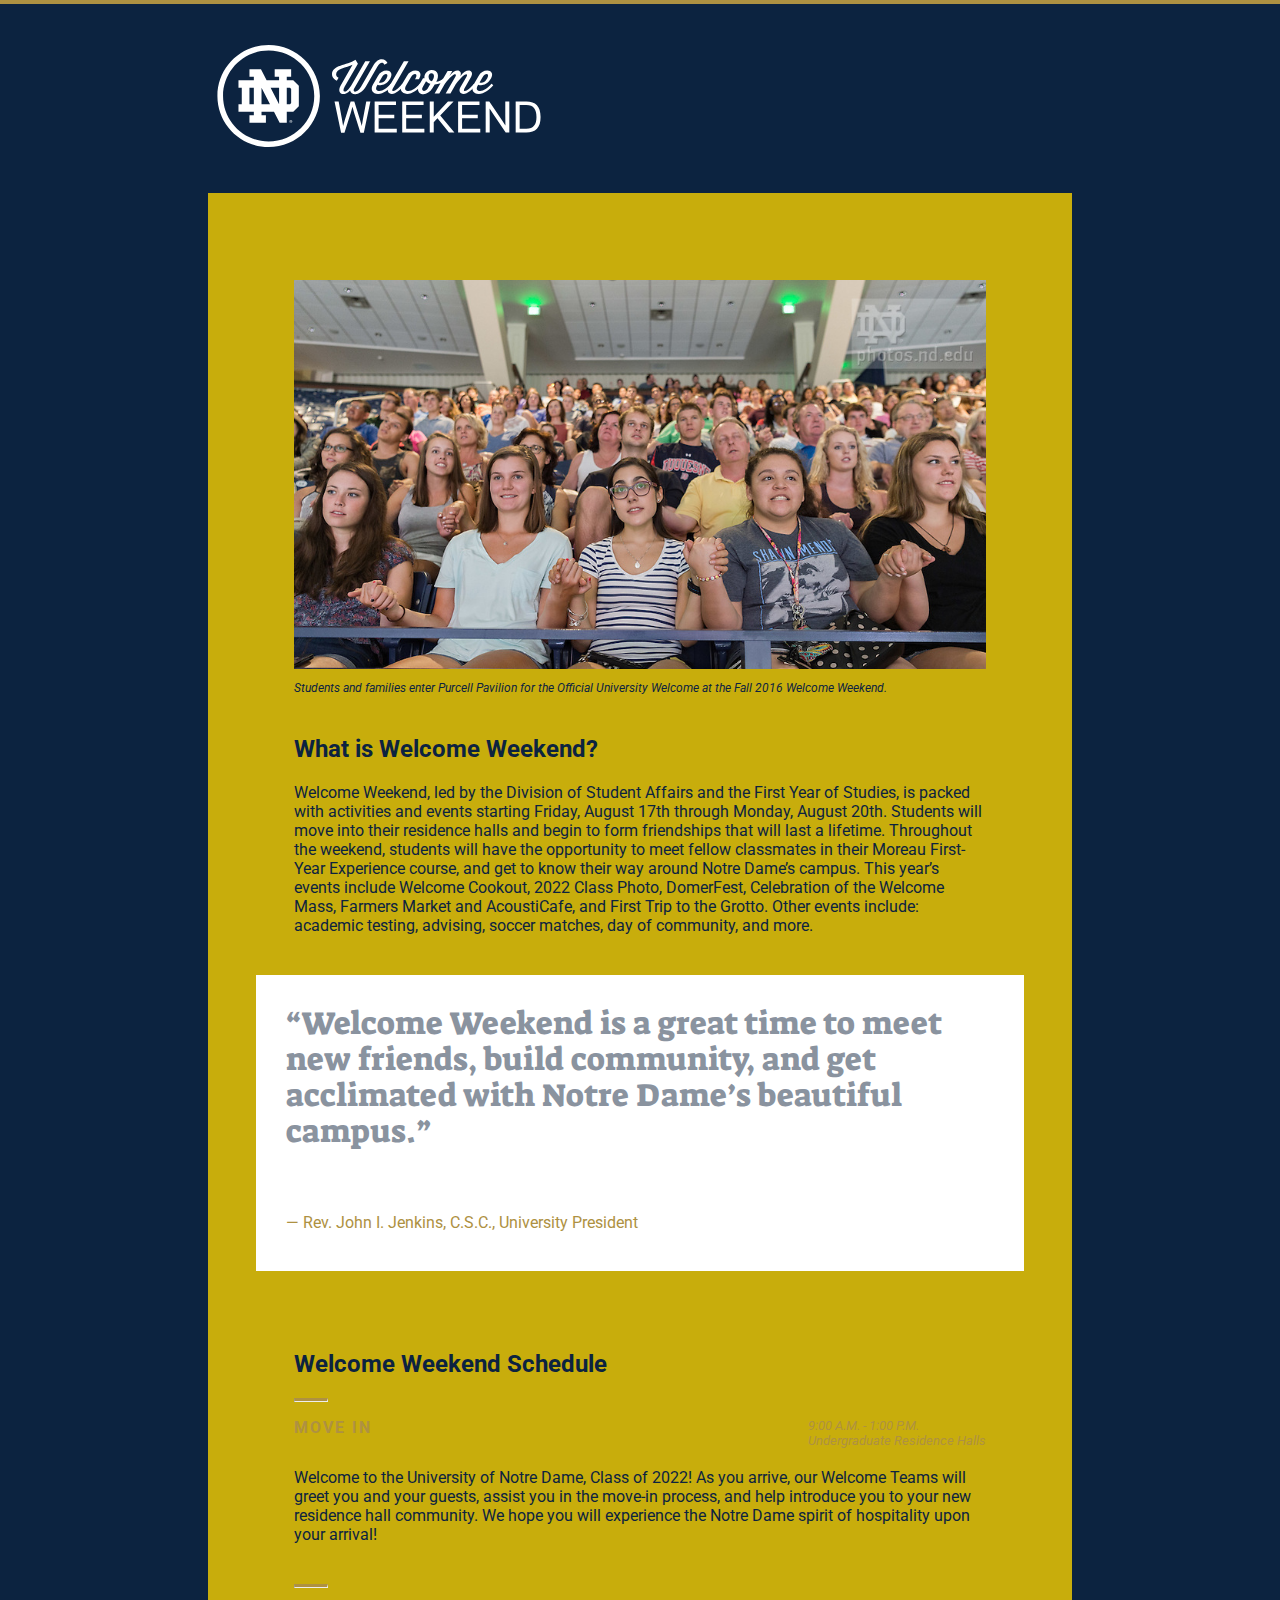
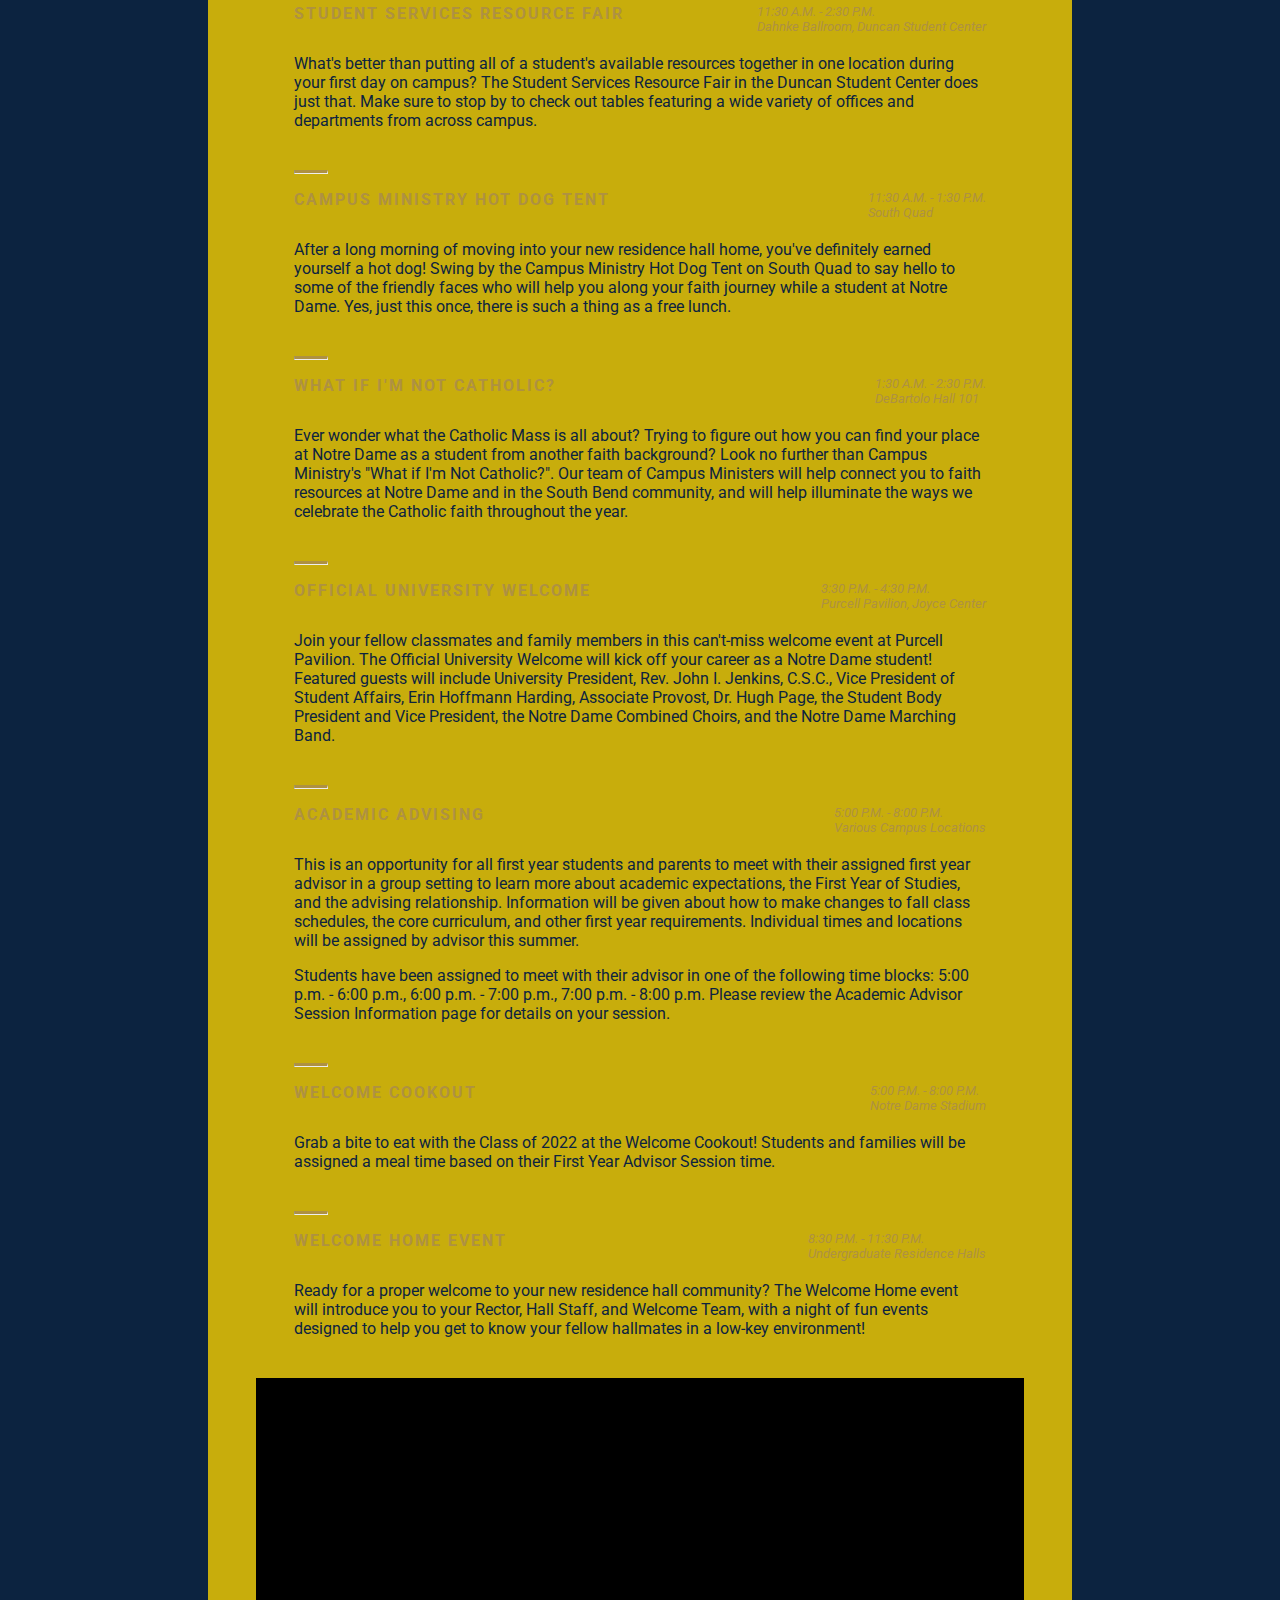
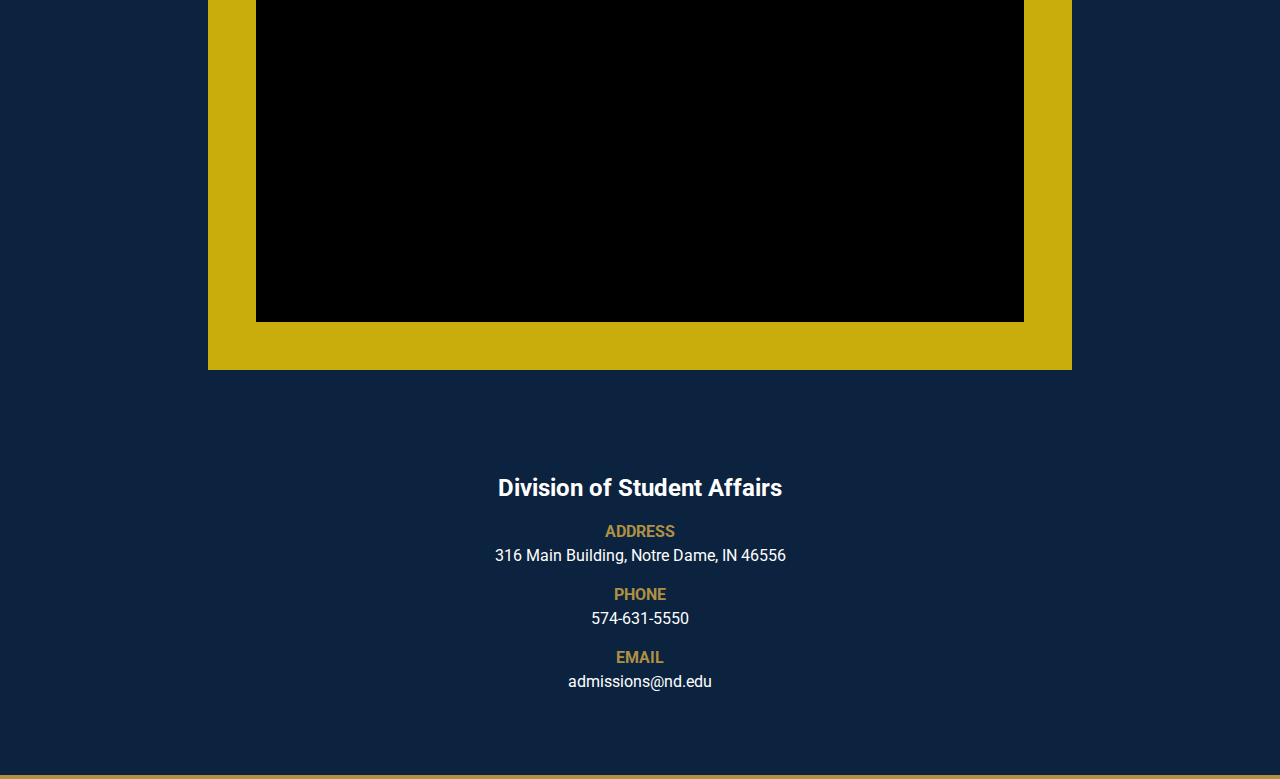
<file: ex4_student_file/index.html>
<!Doctype html>
<html lang="en">

<head>
  <meta charset='UTF-8' />
<!--	meta is secondary info never seen by user important for back end--->
  <meta name='viewport' content='width=device-width, initial-scale=1.0, maximum-scale=1.0' />
  <title>Welcome Weekend 2019</title>
  <link href="https://fonts.googleapis.com/css?family=Roboto|Suez+One" rel="stylesheet">
  <link rel="stylesheet" href="css/new-styles.css">
</head>

<body>
  <header class="site-header">
    <div class="site-title">
      <img id="ww-logo" alt="welcome weekend logo" src="assets/nd_welcome_weekend_logo-white.svg">
    </div>
  </header>
  <section class="page">
    <main>
      <section class="spacing">
        <figure>
          <img alt="welcome weekend photo 2016" src="assets/8-19-16-Welcome-Weekend-34.jpg">
<!--			figcaption is directly correlated with the image-->
          <figcaption>Students and families enter Purcell Pavilion for the Official University Welcome at the Fall 2016 Welcome Weekend.</figcaption>
        </figure>
        <div class="welcome-one">
          <h2>What is Welcome Weekend?</h2>
          <p>Welcome Weekend, led by the Division of Student Affairs and the First Year of Studies, is packed with activities and events starting Friday, August 17th through Monday, August 20th. Students will move into their residence halls and begin
            to form friendships that will last a lifetime. Throughout the weekend, students will have the opportunity to meet fellow classmates in their Moreau First-Year Experience course, and get to know their way around Notre Dame’s campus. This
            year’s events include Welcome Cookout, 2022 Class Photo, DomerFest, Celebration of the Welcome Mass, Farmers Market and AcoustiCafe, and First Trip to the Grotto. Other events include: academic testing, advising, soccer matches, day of
            community, and more.</p>
        </div>
      </section>
      <section class="quote">
<!--		  eyecatching quote- offers built-in cite tag for who said it-->
        <blockquote>“Welcome Weekend is a great time to meet new friends, build community, and get acclimated with Notre Dame’s beautiful campus.”<cite>— Rev. John I. Jenkins, C.S.C., University President</cite></blockquote>
      </section>
      <section class="schedule spacing">
        <h2>Welcome Weekend Schedule</h2>
        <div class="activity a-1">
          <hr> 
<!--			rule tag = visual line-->
          <div class="info">
            <h4>Move In</h4>
            <h5>9:00 A.M. - 1:00 P.M.<br />
              Undergraduate Residence Halls</h5>
          </div>
          <div class="write-up">
            <p>Welcome to the University of Notre Dame, Class of 2022! As you arrive, our Welcome Teams will greet you and your guests, assist you in the move-in process, and help introduce you to your new residence hall community. We hope you will
              experience the Notre Dame spirit of hospitality upon your arrival!</p>
          </div>
        </div>
        <div class="activity a-2">
          <hr>
          <div class="info">
            <h4>Student Services Resource Fair</h4>
            <h5>11:30 A.M. - 2:30 P.M.<br />
              Dahnke Ballroom, Duncan Student Center</h5>
          </div>
          <div class="write-up">
            <p>What's better than putting all of a student's available resources together in one location during your first day on campus? The Student Services Resource Fair in the Duncan Student Center does just that. Make sure to stop by to check
              out tables featuring a wide variety of offices and departments from across campus.</p>
          </div>
        </div>
        <div class="activity a-3">
          <hr>
          <div class="info">
            <h4>Campus Ministry Hot Dog Tent</h4>
            <h5>11:30 A.M. - 1:30 P.M.<br />
              South Quad</h5>
          </div>
          <p>After a long morning of moving into your new residence hall home, you've definitely earned yourself a hot dog! Swing by the Campus Ministry Hot Dog Tent on South Quad to say hello to some of the friendly faces who will help you along
            your faith journey while a student at Notre Dame. Yes, just this once, there is such a thing as a free lunch.</p>
        </div>
        <div class="activity a-4">
          <hr>
          <div class="info">
            <h4>What if I'm Not Catholic?</h4>
            <h5>1:30 A.M. - 2:30 P.M.<br />
              DeBartolo Hall 101</h5>
          </div>
          <p>Ever wonder what the Catholic Mass is all about? Trying to figure out how you can find your place at Notre Dame as a student from another faith background? Look no further than Campus Ministry's "What if I'm Not Catholic?". Our team of
            Campus Ministers will help connect you to faith resources at Notre Dame and in the South Bend community, and will help illuminate the ways we celebrate the Catholic faith throughout the year.</p>
        </div>
        <div class="activity a-5">
          <hr>
          <div class="info">
            <h4>Official University Welcome</h4>
            <h5>3:30 P.M. - 4:30 P.M.<br />
              Purcell Pavilion, Joyce Center</h5>
          </div>
          <p>Join your fellow classmates and family members in this can't-miss welcome event at Purcell Pavilion. The Official University Welcome will kick off your career as a Notre Dame student! Featured guests will include University President,
            Rev. John I. Jenkins, C.S.C., Vice President of Student Affairs, Erin Hoffmann Harding, Associate Provost, Dr. Hugh Page, the Student Body President and Vice President, the Notre Dame Combined Choirs, and the Notre Dame Marching Band.</p>
        </div>
        <div class="activity a-6">
          <hr>
          <div class="info">
            <h4>Academic Advising</h4>
            <h5>5:00 P.M. - 8:00 P.M.<br />
              Various Campus Locations</h5>
          </div>
          <p>This is an opportunity for all first year students and parents to meet with their assigned first year advisor in a group setting to learn more about academic expectations, the First Year of Studies, and the advising relationship.
            Information will be given about how to make changes to fall class schedules, the core curriculum, and other first year requirements. Individual times and locations will be assigned by advisor this summer.</p>
          <p>Students have been assigned to meet with their advisor in one of the following time blocks: 5:00 p.m. - 6:00 p.m., 6:00 p.m. - 7:00 p.m., 7:00 p.m. - 8:00 p.m. Please review the Academic Advisor Session Information page for details on
            your session.</p>
        </div>
        <div class="activity a-7">
          <hr>
          <div class="info">
            <h4>Welcome Cookout</h4>
            <h5>5:00 P.M. - 8:00 P.M.<br />
              Notre Dame Stadium</h5>
          </div>
          <p>Grab a bite to eat with the Class of 2022 at the Welcome Cookout! Students and families will be assigned a meal time based on their First Year Advisor Session time.</p>
        </div>
        <div class="activity a-8">
          <hr>
          <div class="info">
            <h4>Welcome Home Event</h4>
            <h5>8:30 P.M. - 11:30 P.M.<br />
              Undergraduate Residence Halls</h5>
          </div>
          <p>Ready for a proper welcome to your new residence hall community? The Welcome Home event will introduce you to your Rector, Hall Staff, and Welcome Team, with a night of fun events designed to help you get to know your fellow hallmates in
            a low-key environment!</p>
        </div>
      </section>
      <section class="video">
<!--		  pull content/ embed content to see locked code from someone else "constructing a window in your code"-->
        <iframe width="560" height="315" src="https://www.youtube.com/embed/qiSNRkHvlPU" frameborder="0" allow="autoplay; encrypted-media" allowfullscreen></iframe>
      </section>
    </main>
  </section>
  <footer>
    <div class="footer-info">
      <h2>Division of Student Affairs</h2>
      <dl class="flexboxy">
<!--		  use in footers for contact information-->
        <div class="footer1">
          <dt>Address</dt>
          <dd>316 Main Building, Notre Dame, IN 46556</dd>
        </div>

        <div class="footer2">
			<!--		  use in footers for contact information-->
          <dt>Phone</dt>
          <dd>574-631-5550</dd>
        </div>
        <div class="footer3">
<!--			describer-->
          <dt>email</dt> 
			<!--			description-->
          <dd>admissions@nd.edu</dd>
        </div>
      </dl>
    </div>
  </footer>
</body>


</html>
</file>
<file: ex4_student_file/css/new-styles.css>
* {
    margin: 0px;
    padding: 0px;
}

body {
    background-color: #0c2340;
    margin: 0px;
    padding: 0px;
    font-family: 'Roboto', sans-serif;
    color: #0c2340;
}


.page {
    display: flex;
    flex-wrap: wrap;
    margin: 0 auto;
}

h2 {
    margin: 2.5rem 0rem 1.25rem 0rem;
}

/*****************/
/**** Header *****/
/*****************/

header {
    position: relative;
}

.site-header {
    background-color: #0c2340;
    width: 100%;
    border-top: .25rem solid #ae9142;
    border-bottom: .3125rem solid #0c2340;
}

.site-title img {
    width: 50%;
    margin: 0 auto;
    display: block;
}

.site-title {
    margin: 2rem;
}

/*****************/
/**** Main *****/
/*****************/

main {
    background-color: rgba(226, 192, 5, 0.88);
}

.spacing {
    padding: 5% 5% 0 5%;
}

/* Welcome Section */

figure {
    margin: 0;
}

figure img {
    width: 100%;
    margin-bottom: .5rem;
}

figcaption {
    font-size: .75rem;
    font-style: italic;
}

/* Quote Section */

blockquote {
    font-family: 'Suez One', serif;
    font-size: 1.35rem;
    line-height: 1.5rem;
    padding: 4.875rem 1.875rem;
    margin: 2.5rem auto 0 auto;
    background-color: rgba(174, 145, 66, 0.05);
    color: #8a939f;
}

cite {
    font-family: 'Roboto', sans-serif;
    font-size: 1rem;
    font-style: normal;
    color: #ae9142;
    /*  30/16  */
    margin-top: 3.5rem;
    display: block;
}

/* Schedule Section */

.info {
    color: #ae9142;
}

.info h4 {
    font-size: 1rem;
    margin: 0 0 1rem 0;
    line-height: 1.25;
    text-transform: uppercase;
    letter-spacing: .125rem
}

.info h5 {
    font-weight: 400;
    font-style: italic;
    margin: 0;
    margin-bottom: 1.25rem;
}

.activity {
    margin-bottom: 2.5rem;
}

.a-6 p:first-of-type {
  margin-bottom:1rem;
}

hr {
    border-top: .2rem solid #ae9142;
    width: 2rem;
    margin-left: 0;
    margin-bottom: 1rem;
}

/* Video Section */

.video {
    background-color: #000;
}

.video iframe {
    height: 60vh;
}

iframe {
    width: 100%;
    margin: 0;
}

/*****************/
/**** Footer *****/
/*****************/

footer {
    border-bottom: .25rem solid #ae9142;
    width: 100%;
}

footer .footer-info {
    color: #fff;
    width: 80%;
    text-align: center;
    padding: 5%;
    margin: 0 auto;
}

footer dt {
    color: #ae9142;
    text-transform: uppercase;
    font-weight: 700;
    margin-bottom: .3125rem;
}

footer dd {
    margin: 0 0 1.25rem 0;
}

@media only screen and (min-width: 960px) {
	
	.page {
		width: 960px
	}


/*****************/
/**** Header *****/
/*****************/


.site-title img {
    width: 342px;
    margin-left: 0;
    display: block;
}

.site-title {
	width: 864px; 
    margin: 2rem auto;
}
	
	/*****************/
/**** Main *****/
/*****************/

	main {
		width: 768px;
		padding: 3rem;
		margin: 0 auto;
	}
	/* Quote Section */

blockquote {
  
    font-size: 32px;
    line-height: 36px;
    padding:30px;
    background-color: #fff;

}
	
/* Schedule Section */

	.info {
		display: flex;
		justify-content: space-between;
	}
}

/***********************************/
/**** Various Style Reminders *****/
/*********************************/

/*
This section is just something I tend to create to help me remember what the proper font-family values and color codes are for my project. It has no purpose other than being a repository for items that I use over and over throughout a single website.


Roboto
font-family: 'Roboto', sans-serif;

Suez One
font-family: 'Suez One', serif;

COLORS

Blue: 		#0C2340
Gold: 		#AE9142
Light Gold:	rgba(174, 145, 66, 0.05)
White: 		#fff
Black: 		#000
*/
</file>
